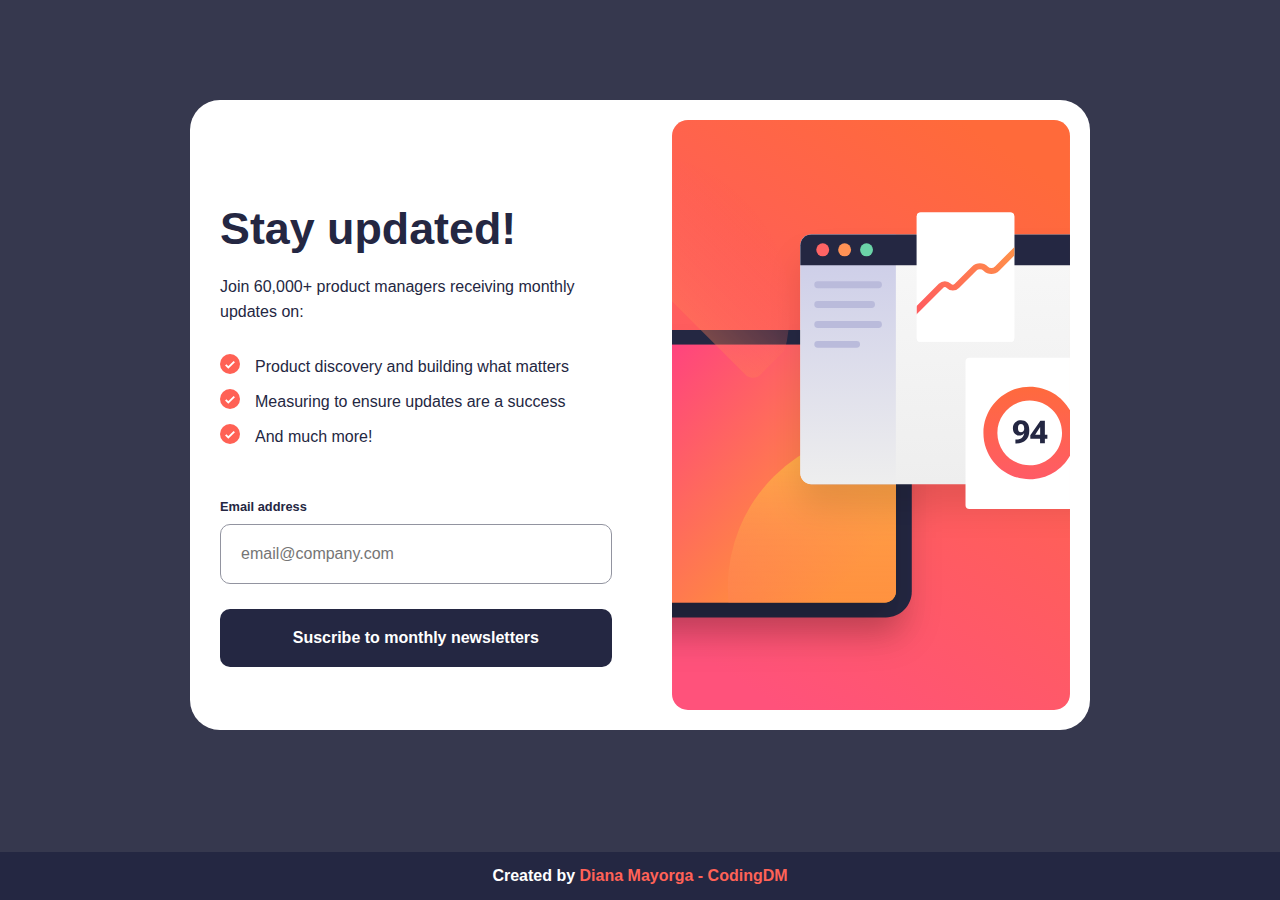
<file: index.html>
<!DOCTYPE html>
<html lang="en">
<head>
    <meta charset="UTF-8">
    <meta name="viewport" content="width=device-width, initial-scale=1.0">
    <link rel="stylesheet" href="public/css/index.css">
    <title>Newsletters</title>
</head>
<body>

    <main class="main-container">
        <section class="image-background">
            
            <img class="image-movil" src="/public/assets/images/illustration-sign-up-mobile.svg" alt="image-background">
            <img class="image-desktop" src="/public/assets/images/illustration-sign-up-desktop.svg" alt="image-background">
        </section>
        <section class="details">
            <div class="details-description">
              <h1>Stay updated!</h1>
               <p> Join 60,000+ product managers receiving monthly updates on:</p>
               <div class="list">
                    <ul>
                        <li>Product discovery and building what matters</li>
                        <li>Measuring to ensure updates are a success</li>
                        <li>And much more!</li>
                    </ul>
               </div>
            </div>
            <div class="form-container">
                <form class="form" id="form" novalidate>
                    
                    <div class="labels">
                        <label for="email"> Email address</label>
                        
                    </div>
                         
                        <input  type="email" name="email" id="email" placeholder="email@company.com">
                    
                    <button type="submit" class="btn-submit">Suscribe to monthly newsletters</button>
                </form>
            </div>
        </section>
    </main>
    <footer>
        <p>Created by <span>Diana Mayorga - CodingDM</span></p>
    </footer>
    
    <script src="public/js/index.js"></script>
</body>
</html>
</file>
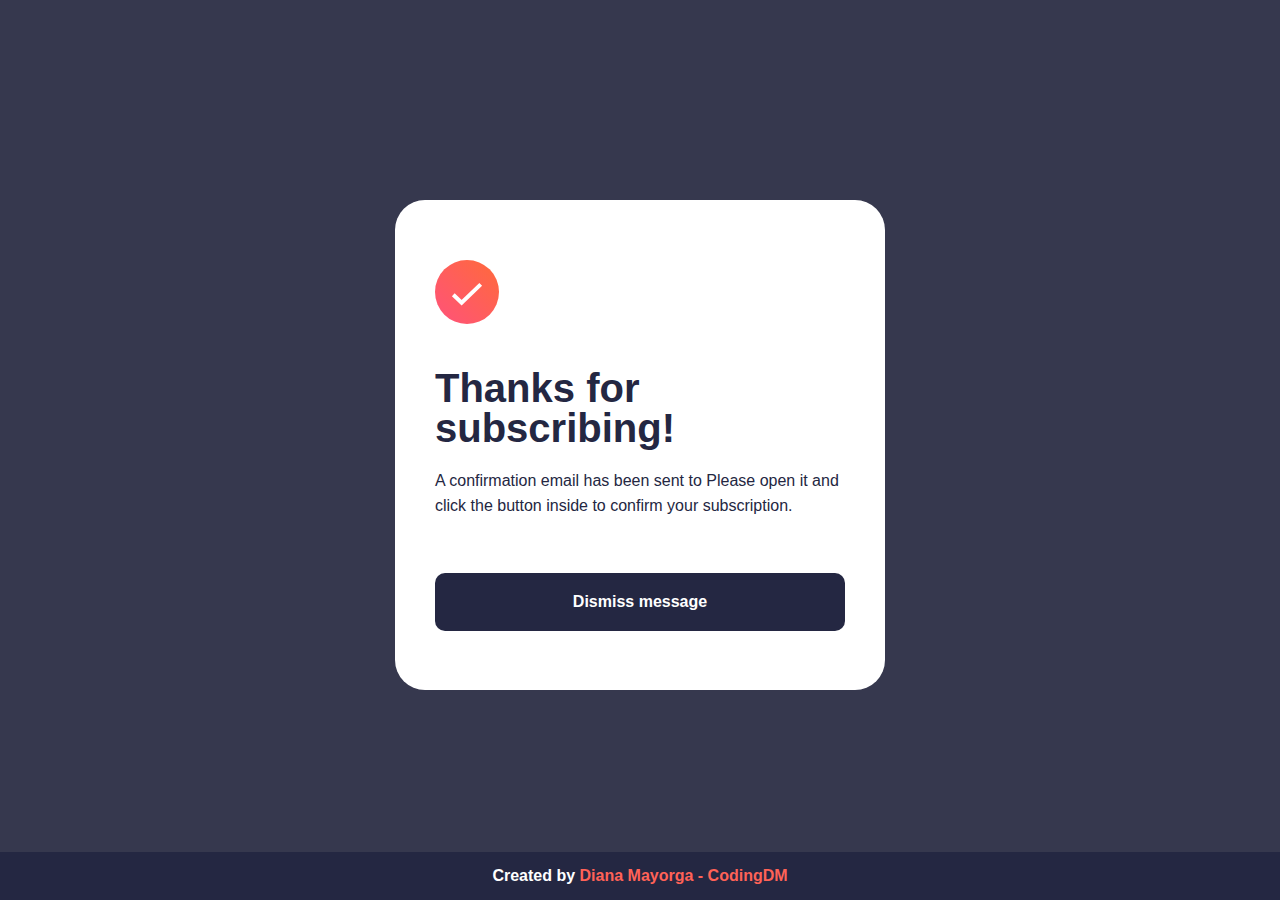
<file: thanks.html>
<!DOCTYPE html>
<html lang="en">
<head>
    <meta charset="UTF-8">
    <meta name="viewport" content="width=device-width, initial-scale=1.0">
    <link rel="stylesheet" href="public/css/thanks.css">
    <title>Thanks for subscribing!</title>
</head>
<body>
   <main class="main-container">
      
         <div class="icon">
           <img src="public/assets/images/icon-success.svg" alt="icon-success" >
         </div>
         <section class="heading">
            <h3>Thanks for subscribing!</h3>
            <p class="parrafo"> A confirmation email has been sent to <span class="email">ash@loremcompany.com.</span> Please open it and click the button inside to confirm your subscription.</p>
         </section>
         <button type="submit" class="btn-dismiss">Dismiss message</button>
   
   </main>
    <footer>
        <p>Created by <span>Diana Mayorga - CodingDM</span></p>
    </footer>

    <script src="public/js/thanks.js"></script>
   
</body>
</html>
</file>
<file: public/css/index.css>
@import url('style.css');



body{
    background-color: var(--white);
    font-family: 'Roboto', sans-serif;
    display: flex;
    flex-direction: column;
    align-items: center;
    justify-content: space-between;
    height: 100vh;
}

.main-container{
    display: flex;
    flex-direction: column;
    width: 100%;
    max-width: 100%;
    align-items: center;
    justify-content: flex-start;
    background-color: var(--white);
    padding-bottom: 40px;
}



/* IMAGE BACKGROUND */
.image-background{
    width: 100%;
    /* background-color: aqua; */
}

.image-background img{
    width: 100%;
    height: auto;
}

.image-movil{
    display: block;
}

.image-desktop{
    display: none;
}

/* SECTION DETAILS */
.details{
    display: flex;
    justify-content: center;
    align-items: center;
    flex-direction: column;
    padding: 50px 40px 10px 30px;
}

.details-description{
    display: flex;
    justify-content: space-between;
    align-items: flex-start;
    flex-direction: column;
    
    
}

.details-description h1{
    color: var(--dark-slate);
    font-size: 2.8rem;
}

.details-description p{
    color: var(--dark-slate);
    line-height: 25px;
    margin-top: 20px;
    
}

/* LIST */
.details-description .list{
    padding-top: 20px;
}

.details-description .list ul{
    list-style-type:none;
    color: var(--dark-slate);
}

.details-description .list ul li{
    margin: 10px 0 ;
    line-height: 25px;
    display: flex; /* Aplica flexbox para alinear elementos */
    align-items: center;
    position: relative;
    padding-left: 35px;
}

.details-description .list ul li:before{
     content: '';
     display: inline-block;
     width: 20px;
     height: 20px;
     background-image: url('/public/assets/images/icon-list.svg');
     background-size: cover;
     margin-right: 5px;
     position: absolute;
     top: 0;
     left: 0;
     
}

/* FORM */

.form-container{
    margin-top: 40px;
    width: 100%;
}

.form{
    display: flex;
    flex-direction: column;
    align-items: flex-start;
    justify-content: center;
    width: 100%;
}

.labels{
    display: flex;
    flex-direction: row;
    justify-content: space-between;
    width: 100%;
    
    
}

.form label {
    display: flex;
    flex-direction: column;
    align-items: flex-start;
    justify-content: center;
    font-weight: bold;
    font-size: 0.8rem;
    color: var(--dark-slate);
    
}

.form input {
    margin-top: 10px;
    padding: 20px;
    width: 100%;
    border-radius: 10px;
    border:1px solid var(--grey);
    cursor: pointer;
}

.form  input:not(:focus){
    font-family: 'Roboto', sans-serif;
    font-size: 1rem;
    color: var(--dark-slate);
}

.form .input-error:not(:focus){
    background-color: hsla(4, 100%, 67%, 0.267);
    color: var(--primary-tomato);
    border-color: var(--primary-tomato);
}

.form  input:focus{
    color: var(--charcoal-gray);
    font-family: 'Roboto', sans-serif;
    font-size: 1rem;
    border: 1px solid var(--dark-slate);
    outline:none;
}

.form  input::placeholder{
     font-family:'Roboto', sans-serif;
     font-size: 1rem;
}



.btn-submit{
    margin-top: 25px;
    background-color: var(--dark-slate);
    color: var(--white);
    padding: 20px;
    width: 100%;
    border-radius: 10px;
    border: none;
    font-weight: bold;
    font-family: 'Roboto', sans-serif;
    font-size: 1rem;
    cursor: pointer;
}

.btn-submit:hover{
    background: linear-gradient(110deg,  hsl(339, 76%, 62%), hsl(15, 77%, 61%));
    box-shadow: 4px 15px 20px rgba(0, 0, 0, 0.35);
}

.error{
    font-weight: bold;
    color: var(--primary-tomato);
    font-size: 0.9rem;
}


 



/* MEDIAS QUERYS */


@media screen and (min-width: 1000px){
   html, body{
    height: 100%;
    margin: 0; 
    
    }

    body{
        justify-content: space-between;
        background-color: var(--charcoal-gray);
    }

    .main-container{
        flex-direction: row-reverse;
        max-width: 900px;
        align-items: center;
        border-radius: 30px;
        width: 900px;
        margin-top: 100px;
        padding-bottom: 0;
    }

    .image-background{
        width: 50%;
        margin: 20px;

    }

    .image-movil{
        display: none;
    }

    .image-desktop{
        display: block;
    }

    footer{
        justify-self: flex-end;
    }
}
</file>
<file: public/css/thanks.css>
@import url('style.css');

body{
    background-color: var(--white);
    font-family: 'Roboto', sans-serif;
    display: flex;
    height: 100vh;
    color: var(--dark-slate);
    flex-direction: column;
    align-items: center;
    justify-content: space-between;
    min-width: 320px;
}

.main-container{
  padding: 125px 20px 30px 30px;
  display: flex;
  flex-direction: column;
  align-items: flex-start;
  justify-content: flex-start;
  height: 100%;
  width: 100%;
  background-color: var(--white);
   
 }


.heading{
    margin-top: 40px;
    display: flex;
    flex-direction: column;
    gap: 20px;
    height: 50%;
}
.heading h3{
  font-size: 2.5rem;
  line-height: 40px;
}

.heading p{
   line-height: 25px;
}

.heading p span{
  font-weight: bold;
}

.btn-dismiss{
    padding: 20px;
    width: 100%;
    background-color: var(--dark-slate);
    border-radius: 10px;
    border: none;
    color: var(--white);
    font-weight: bold;
    font-family: 'Roboto', sans-serif;
    font-size: 1rem;
    cursor:pointer
}
.btn-dismiss:hover{
    background: linear-gradient(110deg,  hsl(339, 76%, 62%), hsl(15, 77%, 61%));
    box-shadow: 4px 15px 20px rgba(0, 0, 0, 0.35);
}


@media screen and (min-width: 800px){
    
    html, body{
      height: 100%;
      margin: 0;
    }

    body{
      background: var(--charcoal-gray);
      justify-content: space-between;

    }
    
    .main-container{
      width: 490px;
      height: 490px;
      margin-top: 200px;
      border-radius: 30px;
      padding: 40px;
      justify-content: center;
    }
}
</file>
